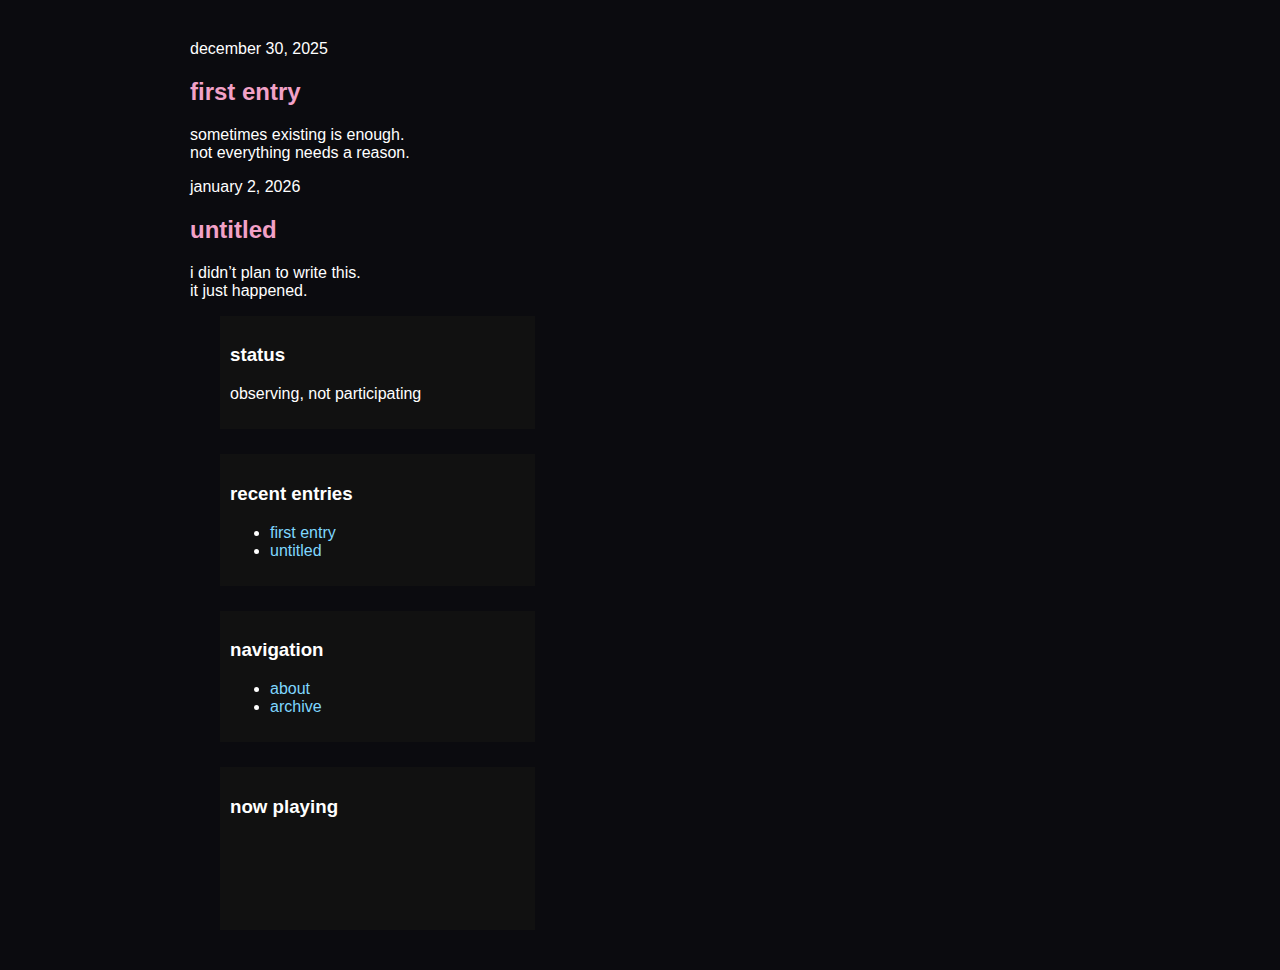
<file: index.html>
<!DOCTYPE html>
<html lang="en">
<head>
  <meta charset="UTF-8">
  <title>absolutederry</title>

  <!-- favicon -->
  <link rel="icon" type="image/x-icon" href="/favicon.ico">

  <!-- css -->
  <link rel="stylesheet" href="style.css">
</head>

<body>

<div class="container">

  <!-- MAIN BLOG -->
  <div class="blog">

    <div class="post">
      <div class="date">december 30, 2025</div>

      <h2>
        <a href="post1.html">
          first entry
        </a>
      </h2>

      <p>
        sometimes existing is enough.<br>
        not everything needs a reason.
      </p>
    </div>

    <div class="post">
      <div class="date">january 2, 2026</div>

      <h2>
        <a href="post2.html">
          untitled
        </a>
      </h2>

      <p>
        i didn’t plan to write this.<br>
        it just happened.
      </p>
    </div>

  </div>

  <!-- SIDEBAR -->
  <div class="sidebar">

    <div class="sidebar-box">
      <h3>status</h3>
      <p>observing, not participating</p>
    </div>

    <div class="sidebar-box">
      <h3>recent entries</h3>
      <ul>
        <li><a href="post1.html">first entry</a></li>
        <li><a href="post2.html">untitled</a></li>
      </ul>
    </div>

    <div class="sidebar-box">
      <h3>navigation</h3>
      <ul>
        <li><a href="about.html">about</a></li>
        <li><a href="archive.html">archive</a></li>
      </ul>
    </div>

    <div class="sidebar-box">
      <h3>now playing</h3>
      <iframe
        src="https://open.spotify.com/embed/track/5VPaXkoOt3rJbVNa1j5wmy"
        width="100%"
        height="80"
        frameborder="0"
        allow="encrypted-media">
      </iframe>
    </div>

  </div>

</div>

</body>
</html>
</file>
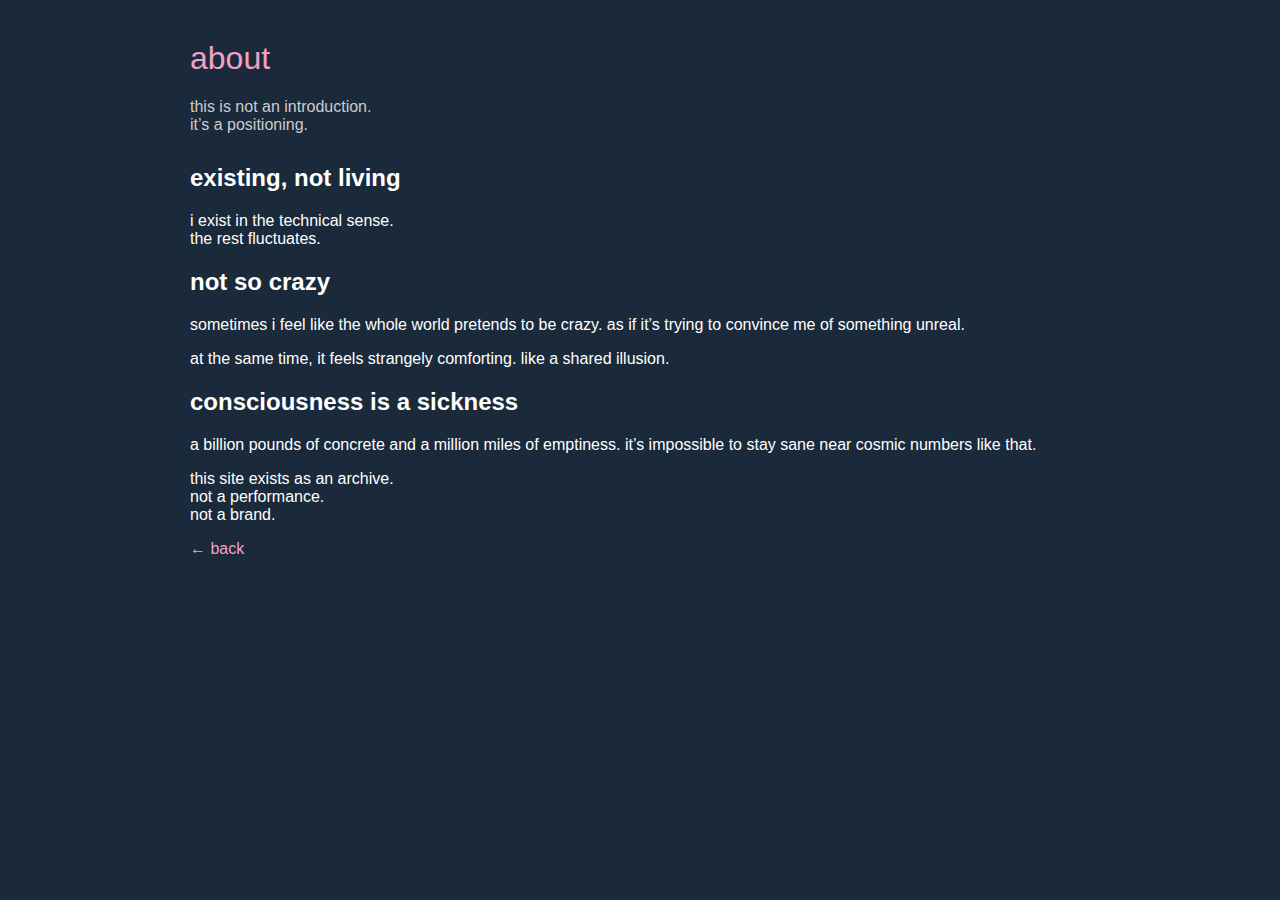
<file: about.html>
<!DOCTYPE html>
<html lang="en">
<head>
  <meta charset="UTF-8">
  <title>about — absolute derry</title>
  <link rel="stylesheet" href="style.css">
</head>

<body class="fade-in mood-detached">

<div class="container">

  <header class="page-header">
    <h1>about</h1>
    <p class="subtitle">
      this is not an introduction.<br>
      it’s a positioning.
    </p>
  </header>

  <section class="about-block">
    <h2>existing, not living</h2>
    <p>
      i exist in the technical sense.<br>
      the rest fluctuates.
    </p>
  </section>

  <section class="about-block">
    <h2>not so crazy</h2>
    <p>
      sometimes i feel like the whole world pretends to be crazy.
      as if it’s trying to convince me of something unreal.
    </p>
    <p>
      at the same time, it feels strangely comforting.
      like a shared illusion.
    </p>
  </section>

  <section class="about-block">
    <h2>consciousness is a sickness</h2>
    <p>
      a billion pounds of concrete and a million miles of emptiness.
      it’s impossible to stay sane near cosmic numbers like that.
    </p>
  </section>

  <section class="about-block subtle">
    <p>
      this site exists as an archive.<br>
      not a performance.<br>
      not a brand.
    </p>
  </section>

  <footer class="page-footer">
    <a href="index.html">← back</a>
  </footer>

</div>

</body>
</html>
</file>
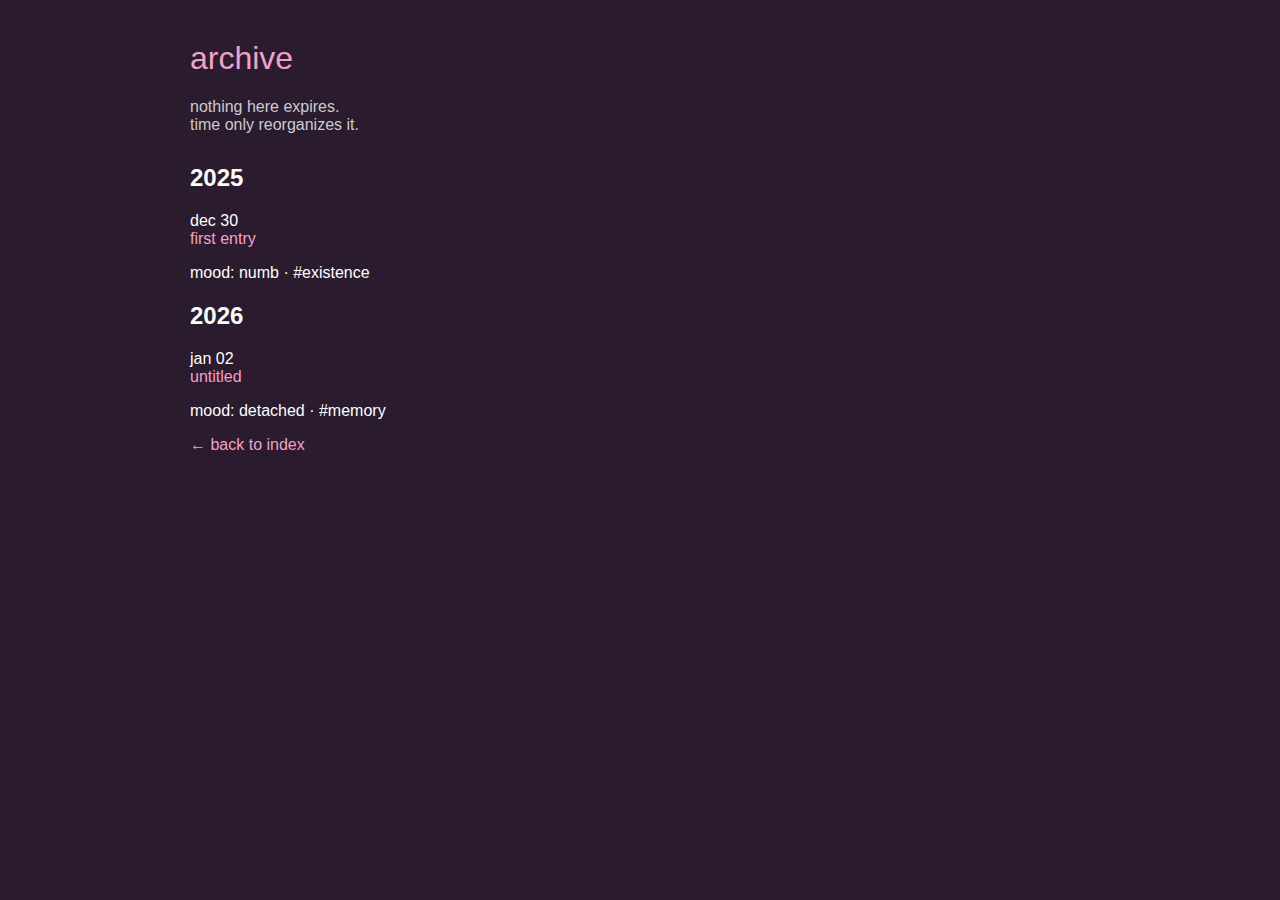
<file: archive.html>
<!DOCTYPE html>
<html lang="en">
<head>
  <meta charset="UTF-8">
  <title>archive — absolute derry</title>
  <link rel="stylesheet" href="style.css">
</head>

<body class="fade-in mood-melancholic">

<div class="container">

  <header class="page-header">
    <h1>archive</h1>
    <p class="subtitle">
      nothing here expires.<br>
      time only reorganizes it.
    </p>
  </header>

  <section class="timeline">

    <div class="year">
      <h2>2025</h2>

      <div class="entry">
        <span class="entry-date">dec 30</span>
        <div class="entry-line"></div>
        <div class="entry-content">
          <a href="post1.html">first entry</a>
          <p class="entry-meta">mood: numb · #existence</p>
        </div>
      </div>

    </div>

    <div class="year">
      <h2>2026</h2>

      <div class="entry">
        <span class="entry-date">jan 02</span>
        <div class="entry-line"></div>
        <div class="entry-content">
          <a href="post2.html">untitled</a>
          <p class="entry-meta">mood: detached · #memory</p>
        </div>
      </div>

    </div>

  </section>

  <footer class="page-footer">
    <a href="index.html">← back to index</a>
  </footer>

</div>

</body>
</html>
</file>
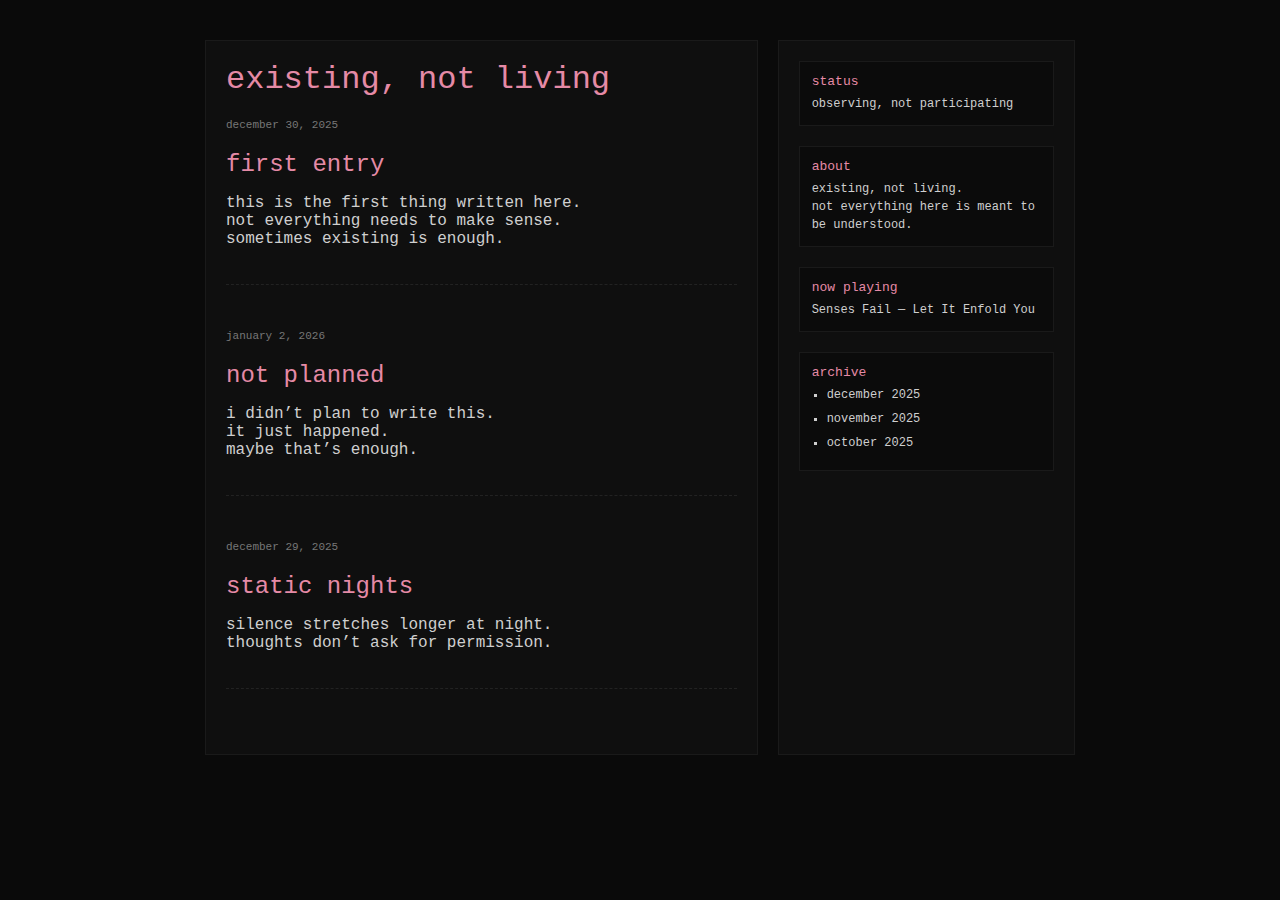
<file: index..html>
<!DOCTYPE html>
<html lang="en">
<head>
  <meta charset="UTF-8">
  <title>existing, not living</title>

  <style>
    body {
      margin: 0;
      padding: 0;
      background: #0a0a0a;
      color: #cfcfcf;
      font-family: "Courier New", monospace;
    }

    .container {
      max-width: 900px;
      margin: 40px auto;
      display: flex;
      gap: 20px;
      padding: 0 15px;
      box-sizing: border-box;
    }

    .blog {
      flex: 2;
      background: #0f0f0f;
      border: 1px solid #1a1a1a;
      padding: 20px;
    }

    .sidebar {
      flex: 1;
      background: #0f0f0f;
      border: 1px solid #1a1a1a;
      padding: 20px;
    }

    h1 {
      color: #e58aa6;
      font-weight: normal;
      margin-top: 0;
    }

    h2 {
      color: #e58aa6;
      font-weight: normal;
      margin-bottom: 10px;
    }

    .post {
      margin-bottom: 45px;
      border-bottom: 1px dashed #222;
      padding-bottom: 20px;
    }

    .date {
      font-size: 11px;
      color: #777;
      margin-bottom: 6px;
    }

    .box {
      background: #0b0b0b;
      border: 1px solid #1a1a1a;
      padding: 12px;
      margin-bottom: 20px;
    }

    .box h3 {
      color: #e58aa6;
      font-weight: normal;
      margin: 0 0 6px 0;
      font-size: 13px;
    }

    .box p,
    .box li {
      font-size: 12px;
      line-height: 1.5;
      margin: 0;
      color: #cfcfcf;
    }

    .box ul {
      padding-left: 15px;
      margin: 0;
    }

    .box li {
      margin-bottom: 6px;
      list-style-type: square;
    }

    @media (max-width: 700px) {
      .container {
        flex-direction: column;
      }
    }
  </style>
</head>

<body>

  <div class="container">

    <!-- BLOG -->
    <div class="blog">
      <h1>existing, not living</h1>

      <!-- POST TEMPLATE -->
      <div class="post">
        <div class="date">december 30, 2025</div>
        <h2>first entry</h2>
        <p>
          this is the first thing written here.<br>
          not everything needs to make sense.<br>
          sometimes existing is enough.
        </p>
      </div>
<div class="post">
  <div class="date">january 2, 2026</div>
  <h2>not planned</h2>
  <p>
    i didn’t plan to write this.<br>
    it just happened.<br>
    maybe that’s enough.
  </p>
</div>

      <div class="post">
        <div class="date">december 29, 2025</div>
        <h2>static nights</h2>
        <p>
          silence stretches longer at night.<br>
          thoughts don’t ask for permission.
        </p>
      </div>

    </div>

    <!-- SIDEBAR -->
    <div class="sidebar">

      <div class="box">
        <h3>status</h3>
        <p>observing, not participating</p>
      </div>

      <div class="box">
        <h3>about</h3>
        <p>
          existing, not living.<br>
          not everything here is meant to be understood.
        </p>
      </div>

      <div class="box">
        <h3>now playing</h3>
        <p>Senses Fail — Let It Enfold You</p>
      </div>

      <div class="box">
        <h3>archive</h3>
        <ul>
          <li>december 2025</li>
          <li>november 2025</li>
          <li>october 2025</li>
        </ul>
      </div>

    </div>

  </div>

</body>
</html>
</file>
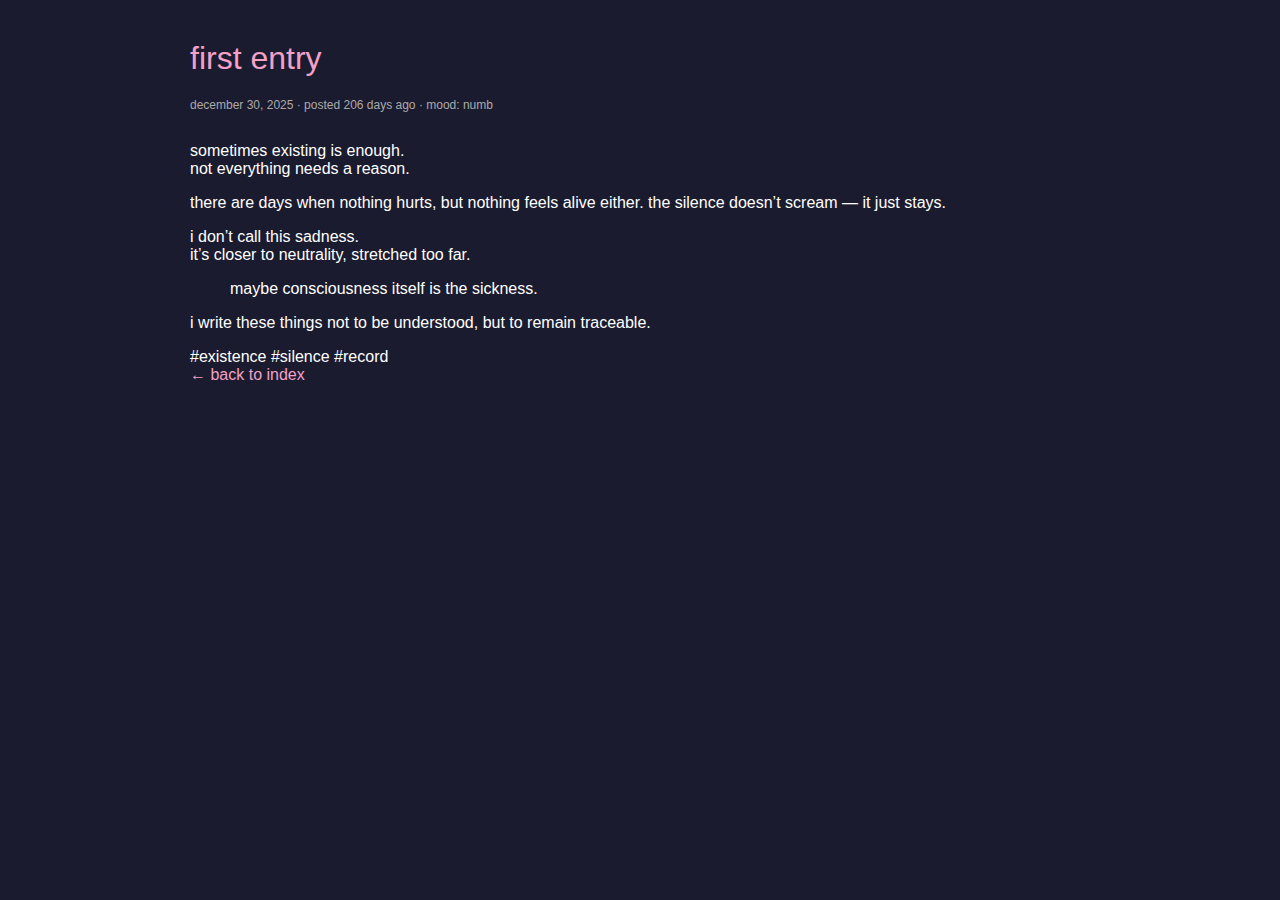
<file: post1.html>
<!DOCTYPE html>
<html lang="en">
<head>
  <meta charset="UTF-8">
  <title>first entry — absolute derry</title>
  <link rel="stylesheet" href="style.css">
</head>

<body class="fade-in mood-numb">

<div class="container">

  <!-- ========================= -->
  <!-- POST HEADER -->
  <!-- ========================= -->
  <header class="post-header">
    <h1>first entry</h1>

    <div class="post-meta">
      <span class="date" data-date="2025-12-30">
        december 30, 2025
      </span>
      <span class="separator">·</span>
      <span class="age">posted <span class="days"></span> days ago</span>
      <span class="separator">·</span>
      <span class="mood-label">mood: numb</span>
    </div>
  </header>

  <!-- ========================= -->
  <!-- POST BODY -->
  <!-- ========================= -->
  <article class="post-body">

    <p class="opening">
      sometimes existing is enough.<br>
      not everything needs a reason.
    </p>

    <p>
      there are days when nothing hurts,
      but nothing feels alive either.
      the silence doesn’t scream —
      it just stays.
    </p>

    <p>
      i don’t call this sadness.<br>
      it’s closer to neutrality,
      stretched too far.
    </p>

    <blockquote>
      maybe consciousness itself is the sickness.
    </blockquote>

    <p>
      i write these things not to be understood,
      but to remain traceable.
    </p>

  </article>

  <!-- ========================= -->
  <!-- TAGS -->
  <!-- ========================= -->
  <section class="post-tags">
    <span>#existence</span>
    <span>#silence</span>
    <span>#record</span>
  </section>

  <!-- ========================= -->
  <!-- POST FOOTER -->
  <!-- ========================= -->
  <footer class="post-footer">
    <a href="index.html" class="back-link">← back to index</a>
  </footer>

</div>

<script>
  const dateEl = document.querySelector(".date");
  const daysEl = document.querySelector(".days");
  const postDate = new Date(dateEl.dataset.date);
  const now = new Date();
  const diff = Math.floor((now - postDate) / 86400000);
  daysEl.textContent = diff;
</script>

</body>
</html>
</file>
<file: style.css>
/* -------- BASE -------- */

body {
  background: #0b0b0f;
  color: #fff;
  font-family: "Trebuchet MS", Verdana, Arial;
  margin: 0;
  padding: 0;
}

.fade-in {
  animation: fadeIn 2s ease;
}

@keyframes fadeIn {
  from { opacity: 0; }
  to { opacity: 1; }
}

/* -------- LAYOUT -------- */

.container {
  width: 900px;
  margin: 40px auto;
}

header {
  margin-bottom: 30px;
}

h1 {
  color: #f2a1c7;
  font-weight: normal;
}

.subtitle {
  color: #ccc;
}

.updated {
  font-size: 12px;
  color: #888;
}

.layout {
  display: flex;
}

main {
  width: 65%;
}

/* -------- POSTS -------- */

.post-preview {
  margin-bottom: 40px;
  opacity: 0;
  animation: slowAppear 1.5s forwards;
}

@keyframes slowAppear {
  to { opacity: 1; }
}

.post-meta {
  font-size: 12px;
  color: #aaa;
}

.mood {
  margin-left: 10px;
  font-style: italic;
}

/* mood colors */
.mood-numb { background: #1b1b2f; }
.mood-detached { background: #1a2a3a; }
.mood-melancholic { background: #2a1b2f; }

.tags span {
  color: #7fd7ff;
  margin-right: 6px;
  cursor: pointer;
}

.tags span:hover {
  text-shadow: 0 0 6px #7fd7ff;
}

/* -------- SIDEBAR -------- */

.sidebar {
  width: 35%;
  padding-left: 30px;
}

.sidebar-box {
  margin-bottom: 25px;
  padding: 10px;
  background: #111;
}

.sidebar-box.blue h3 {
  color: #7fd7ff;
}

.sidebar a {
  color: #7fd7ff;
}

/* -------- LINKS -------- */

a {
  color: #f2a1c7;
  text-decoration: none;
}

a:hover {
  color: #ffd1e8;
  text-shadow: 0 0 5px #f2a1c7;
}

/* -------- LANGUAGE OVERLAY -------- */

#language-overlay {
  position: fixed;
  inset: 0;
  background: #000;
  display: flex;
  justify-content: center;
  align-items: center;
  z-index: 999;
}

.lang-box {
  background: #111;
  padding: 30px;
  text-align: center;
}

.lang-box button {
  background: none;
  border: 1px solid #f2a1c7;
  color: #f2a1c7;
  margin: 5px;
  padding: 6px 12px;
  cursor: pointer;
}

.lang-box button:hover {
  background: #f2a1c7;
  color: #000;
}

/* -------- CURSOR SOUND (HOOK) -------- */

a:hover::after {
  content: "";
}
</file>
